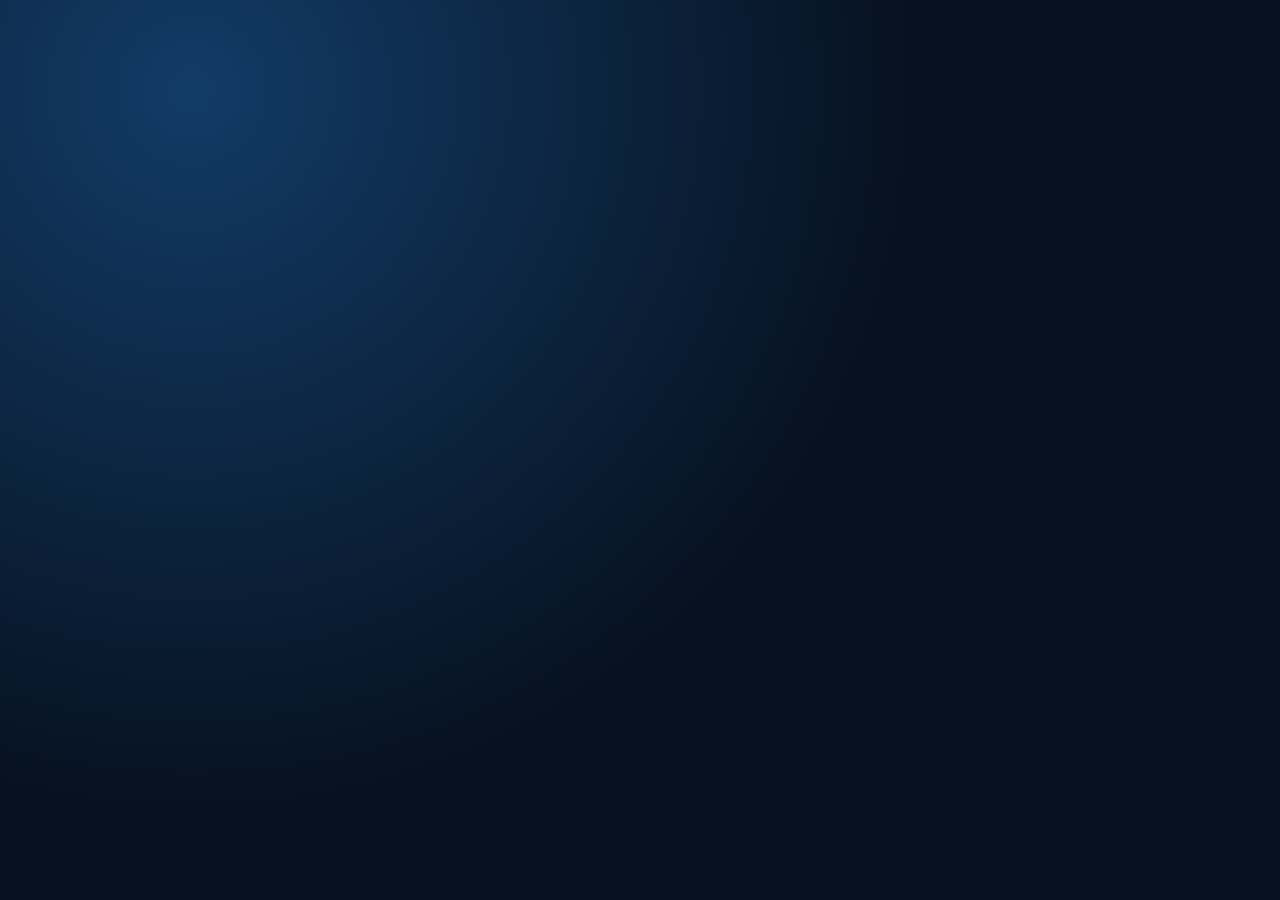
<file: [addons]/friese-meos/html/index.html>
<!doctype html><html lang="nl"><head><meta charset="utf-8"><meta name="viewport" content="width=device-width,initial-scale=1"><title>Friese MEOS</title><link rel="stylesheet" href="style.css"></head><body><main id="app" class="hidden"><header><div><small>FRIESE-CORE / POLITIE</small><h1>MEOS <span>● LIVE</span></h1></div><button id="close">Sluiten ×</button></header><section class="layout"><aside class="panel"><h2>Persoon zoeken</h2><input id="term" placeholder="Naam of CitizenID"><button id="search">Zoeken</button><div id="results"></div></aside><section class="panel dossier"><div class="empty" id="empty">Selecteer een persoon om het dossier te openen.</div><div id="detail" class="hidden"><div class="person"><small>DOSSIER</small><h2 id="personName">—</h2><code id="citizen">—</code></div><div class="tabs"><button data-tab="reports">Rapporten</button><button data-tab="fines">Boetes</button><button data-tab="actions">Acties</button><button data-tab="new">Nieuw rapport</button></div><div id="content"></div></div></section></section></main><script src="app.js"></script></body></html>
</file>
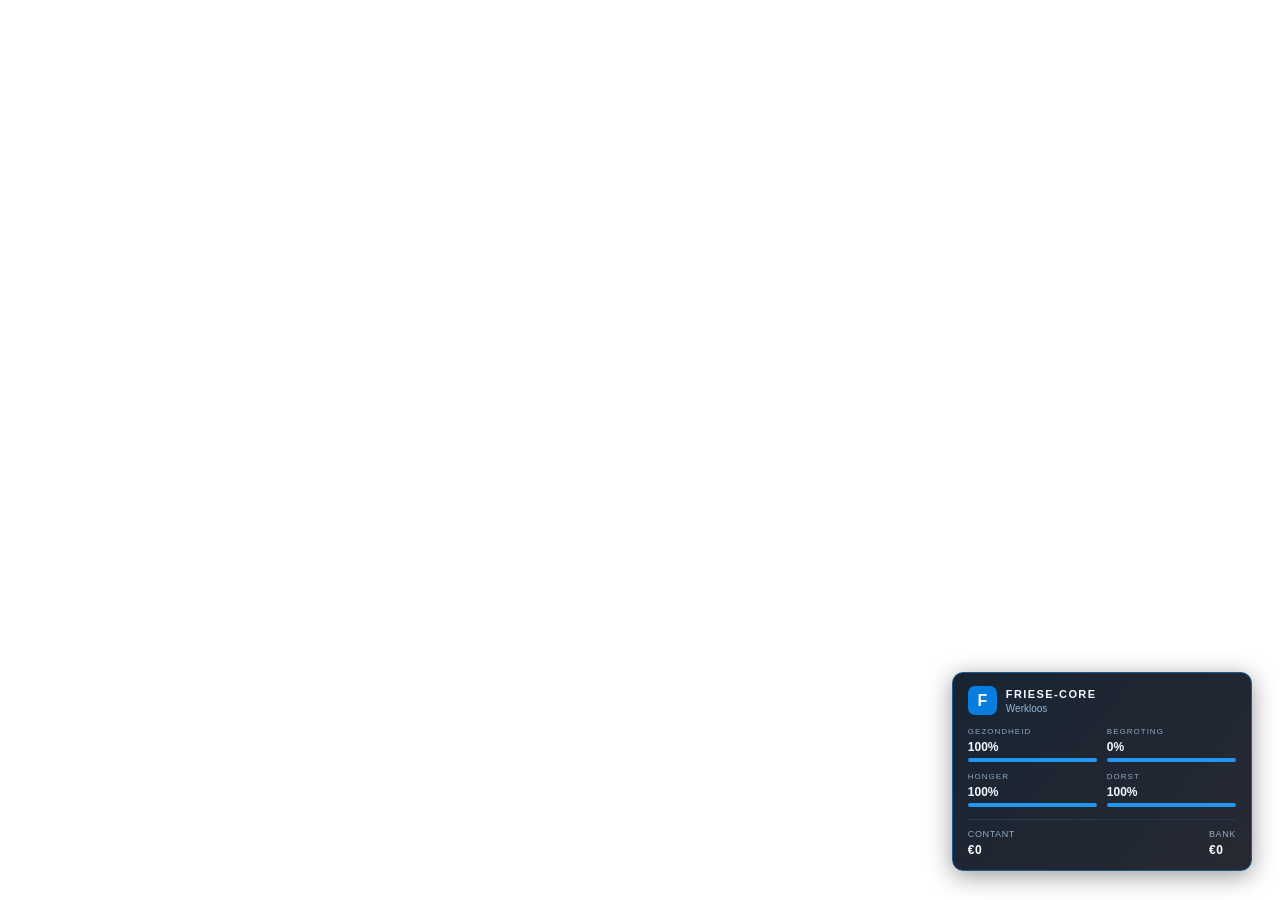
<file: [standalone]/friese-hud/html/index.html>
<!doctype html><html lang="nl"><head><meta charset="utf-8"><meta name="viewport" content="width=device-width,initial-scale=1"><link rel="stylesheet" href="style.css"></head><body><section id="hud"><div class="brand"><span class="mark">F</span><div><b>FRIESE-CORE</b><small id="job">Werkloos</small></div></div><div class="stats"><div class="stat"><label>GEZONDHEID</label><strong id="health">100%</strong><i><em id="healthbar"></em></i></div><div class="stat"><label>BEGROTING</label><strong id="armor">0%</strong><i><em id="armorbar"></em></i></div><div class="stat"><label>HONGER</label><strong id="hunger">100%</strong><i><em id="hungerbar"></em></i></div><div class="stat"><label>DORST</label><strong id="thirst">100%</strong><i><em id="thirstbar"></em></i></div></div><div class="money"><span>CONTANT <b id="cash">€0</b></span><span>BANK <b id="bank">€0</b></span></div></section><script src="app.js"></script></body></html>
</file>
<file: [addons]/friese-meos/html/style.css>
:root{font-family:Inter,Arial,sans-serif;color:#edf5ff;background:#071426}*{box-sizing:border-box}body{margin:0;background:radial-gradient(circle at 15% 10%,#123b66,#06101e 55%);min-height:100vh}.hidden{display:none!important}#app{padding:28px;max-width:1500px;margin:auto}header{display:flex;justify-content:space-between;align-items:center;margin-bottom:22px}small{color:#69baff;letter-spacing:2px;font-weight:700}h1{font-size:34px;margin:7px 0}h1 span{font-size:11px;color:#63e0b0;vertical-align:middle}button{border:1px solid #2e6599;background:linear-gradient(135deg,#1689e8,#0754a5);color:white;border-radius:9px;padding:11px 16px;font-weight:700;cursor:pointer}header button{background:#14263b}.layout{display:grid;grid-template-columns:330px 1fr;gap:18px}.panel{background:rgba(10,22,38,.94);border:1px solid #1c3b5c;border-radius:16px;padding:20px;box-shadow:0 18px 50px #0005;min-height:650px}h2{margin:0 0 16px}input,textarea{width:100%;background:#071525;border:1px solid #244766;color:white;border-radius:9px;padding:13px;margin:6px 0 12px;font:inherit}textarea{min-height:120px;resize:vertical}#results{margin-top:15px}.result{width:100%;text-align:left;margin:5px 0;background:#102943;border-color:#1c4265}.result small{display:block;margin-top:4px}.empty{color:#9cb2c8;padding:70px;text-align:center}.person{border-bottom:1px solid #24415e;padding-bottom:16px}.person h2{font-size:26px;margin:8px 0}.person code{color:#75bdff}.tabs{display:flex;gap:8px;flex-wrap:wrap;margin:18px 0}.tabs button{background:#132940}.entry{padding:13px;margin:9px 0;background:#0d2035;border:1px solid #1b3d5c;border-radius:10px}.entry small{display:block;margin-bottom:6px}.entry p{white-space:pre-wrap;color:#c7d7e8}.formgrid{max-width:750px}@media(max-width:800px){.layout{grid-template-columns:1fr}.panel{min-height:0}#app{padding:12px}}
</file>
<file: [standalone]/friese-hud/html/style.css>
*{box-sizing:border-box}body{margin:0;background:transparent;color:#f4f8ff;font-family:Arial,sans-serif}#hud{position:absolute;right:2.2%;bottom:3.2%;width:300px;padding:13px 15px;background:linear-gradient(130deg,rgba(5,17,33,.92),rgba(8,12,22,.88));border:1px solid #1c5a91;border-radius:11px;box-shadow:0 5px 25px #0006}.brand{display:flex;align-items:center;gap:9px;margin-bottom:12px}.mark{display:grid;place-items:center;width:29px;height:29px;background:#087de0;border-radius:7px;font-weight:bold}.brand b{display:block;font-size:11px;letter-spacing:1.4px}.brand small{display:block;color:#8eb8df;font-size:10px;margin-top:3px}.stats{display:grid;grid-template-columns:1fr 1fr;gap:10px}.stat label{display:block;color:#8ca7c2;font-size:8px;letter-spacing:1px}.stat strong{display:block;font-size:12px;margin:4px 0}.stat i{display:block;height:4px;background:#1a2b40;border-radius:5px;overflow:hidden}.stat em{display:block;height:100%;width:100%;background:#2296f5}.money{display:flex;justify-content:space-between;border-top:1px solid #203b59;margin-top:12px;padding-top:9px;color:#91a9c1;font-size:9px;letter-spacing:.6px}.money b{display:block;color:#fff;font-size:12px;margin-top:4px}
</file>
